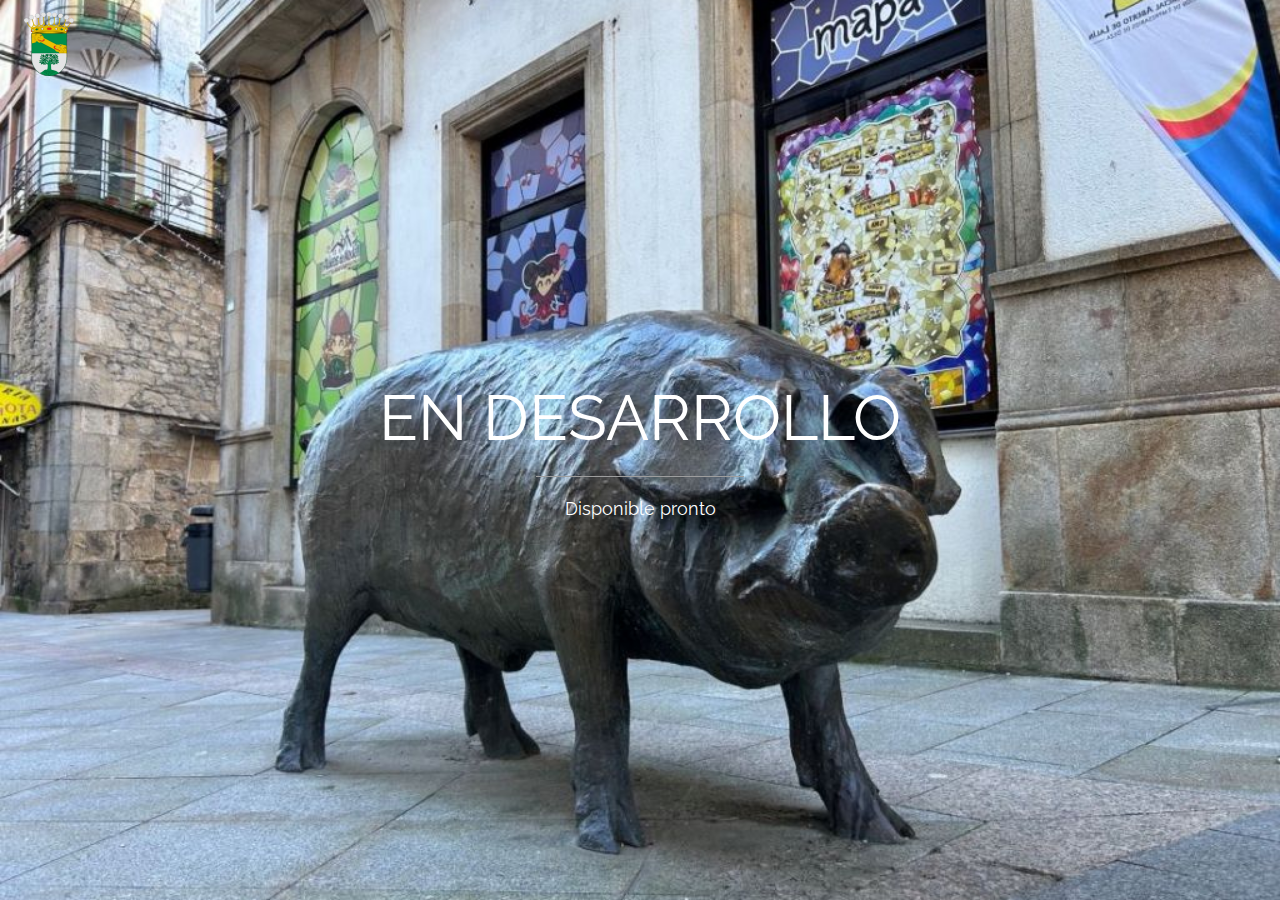
<file: index.html>
<!DOCTYPE html>
<html>
<head>
    <title>W3.CSS Template</title>
    <meta charset="UTF-8">
    <meta name="viewport" content="width=device-width, initial-scale=1">
    <link rel="stylesheet" href="https://www.w3schools.com/w3css/4/w3.css">
    <link rel="stylesheet" href="https://fonts.googleapis.com/css?family=Raleway">
    <link rel="stylesheet" href="css/pronto.css">
</head>

<body>

<div class="bgimg w3-display-container w3-animate-opacity w3-text-white">
    <div class="w3-display-topleft w3-padding-large w3-xlarge">
        <img src="/img/escudo.svg" alt="Escudo de Lalín" style="width:50px">
    </div>

    <div class="w3-display-middle">
        <h1 class="w3-jumbo w3-animate-top">EN DESARROLLO</h1>
        <hr class="w3-border-grey" style="margin:auto;width:40%">
        <p class="w3-large w3-center">Disponible pronto</p>
    </div>
</div>

</body>
</html>
</file>
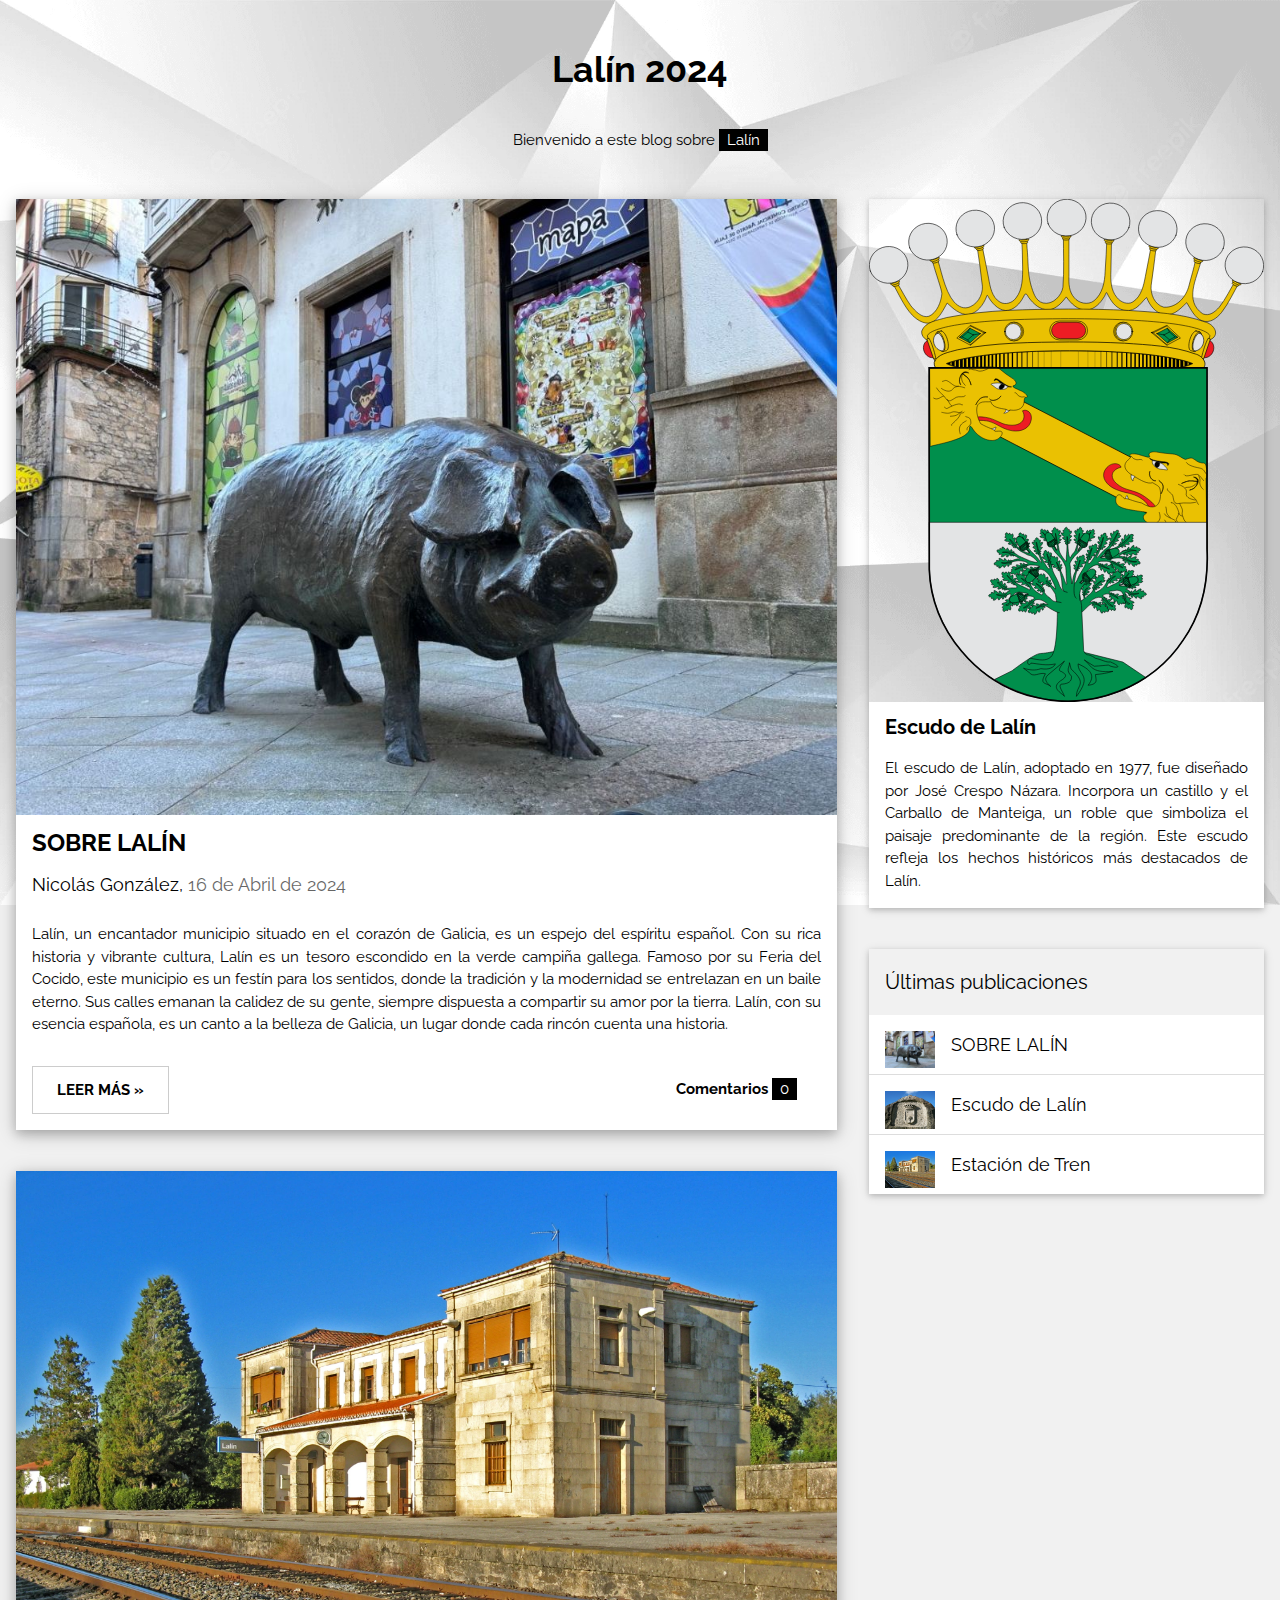
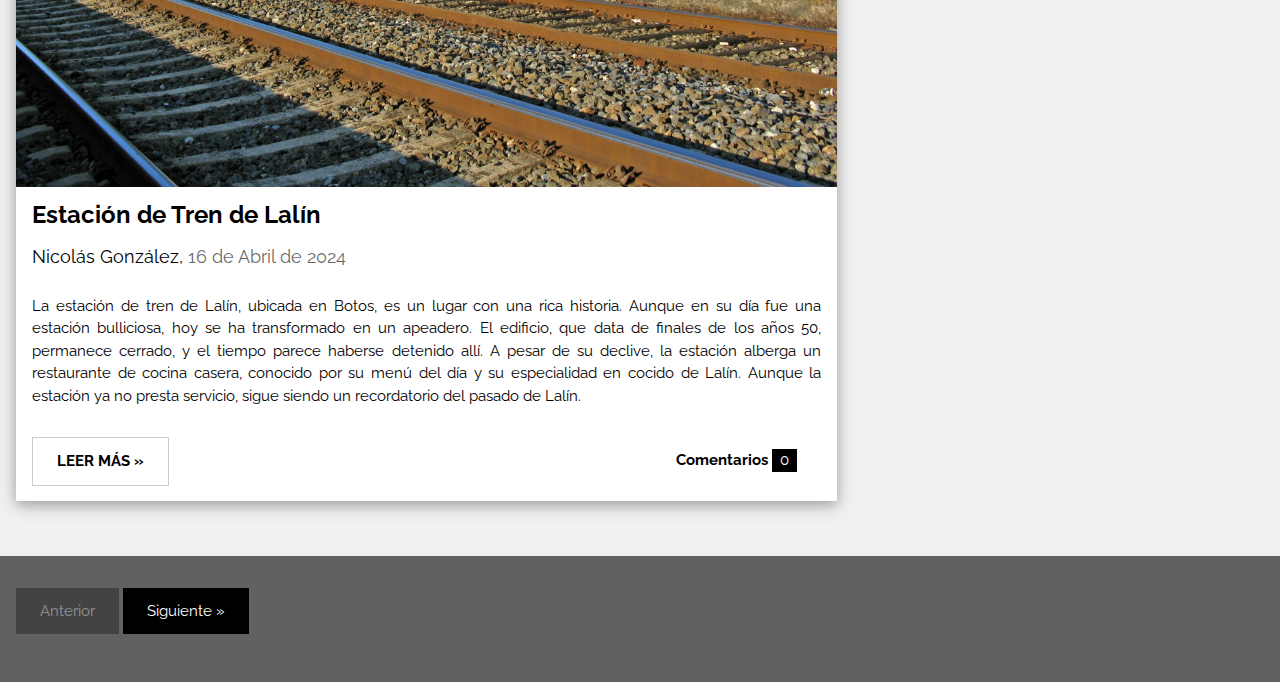
<file: index1.html>
<!DOCTYPE html>
<html>
<head>
  <title>Lalín 2024 | Inicio</title>
  <meta charset="UTF-8">
  <meta name="viewport" content="width=device-width, initial-scale=1">
  <link rel="stylesheet" href="https://www.w3schools.com/w3css/4/w3.css">
  <link rel="stylesheet" href="https://fonts.googleapis.com/css?family=Raleway">
  <link rel="stylesheet" href="css/styles.css">
  <link rel="icon" type="image/jpg" href="/img/escudo.svg">

</head>
<body class="w3-light-grey">

<!-- w3-content defines a container for fixed size centered content, 
and is wrapped around the whole page content, except for the footer in this example -->
<div class="w3-content" style="max-width:1400px">

<!-- Header -->
<header class="w3-container w3-center w3-padding-32"> 
  <h1><b>Lalín 2024</b></h1>
  <br>Bienvenido a este blog sobre <span class="w3-tag">Lalín</span>
</header>

<!-- Grid -->
<div class="w3-row">

<!-- Blog entries -->
<div class="w3-col l8 s12">
  <!-- Blog entry -->
  <div class="w3-card-4 w3-margin w3-white">
    <img src="/img/lalin.jpg" alt="Lalín" style="width: 100%;">
    <div class="w3-container">
      <h3><b>SOBRE LALÍN</b></h3>
      <h5>Nicolás González, <span class="w3-opacity">16 de Abril de 2024</span></h5>
    </div>

    <div class="w3-container">
      <p>Lalín, un encantador municipio situado en el corazón de Galicia, es un espejo del espíritu español. 
        Con su rica historia y vibrante cultura, Lalín es un tesoro escondido en la verde campiña gallega. 
        Famoso por su Feria del Cocido, este municipio es un festín para los sentidos, donde la tradición 
        y la modernidad se entrelazan en un baile eterno. Sus calles emanan la calidez de su gente, siempre 
        dispuesta a compartir su amor por la tierra. Lalín, con su esencia española, es un canto a la belleza 
        de Galicia, un lugar donde cada rincón cuenta una historia.
      </p>
      <div class="w3-row">
        <div class="w3-col m8 s12">
          <p><button class="w3-button w3-padding-large w3-white w3-border"><b>LEER MÁS »</b></button></p>
        </div>
        <div class="w3-col m4 w3-hide-small">
          <p><span class="w3-padding-large w3-right"><b>Comentarios</b> <span class="w3-tag">0</span></span></p>
        </div>
      </div>
    </div>
  </div>
  <hr>

  <!-- Blog entry -->
  <div class="w3-card-4 w3-margin w3-white">
  <img src="/img/tren.webp" alt="Estación" style="width:100%">
    <div class="w3-container">
      <h3><b>Estación de Tren de Lalín</b></h3>
      <h5>Nicolás González, <span class="w3-opacity">16 de Abril de 2024</span></h5>
    </div>

    <div class="w3-container">
      <p>La estación de tren de Lalín, ubicada en Botos, es un lugar con una rica historia.
        Aunque en su día fue una estación bulliciosa, hoy se ha transformado en un apeadero.
        El edificio, que data de finales de los años 50, permanece cerrado, y el tiempo parece
        haberse detenido allí. A pesar de su declive, la estación alberga un restaurante de
        cocina casera, conocido por su menú del día y su especialidad en cocido de Lalín.
        Aunque la estación ya no presta servicio, sigue siendo un recordatorio del pasado
        de Lalín.


      </p>
      <div class="w3-row">
        <div class="w3-col m8 s12">
          <p><button class="w3-button w3-padding-large w3-white w3-border"><b>LEER MÁS »</b></button></p>
        </div>
        <div class="w3-col m4 w3-hide-small">
          <p><span class="w3-padding-large w3-right"><b>Comentarios</b> <span class="w3-tag">0</span></span></p>
        </div>
      </div>
    </div>
  </div>
<!-- END BLOG ENTRIES -->
</div>

<!-- Introduction menu -->
<div class="w3-col l4">
  <!-- About Card -->
  <div class="w3-card w3-margin w3-margin-top">
  <img src="/img/escudo.svg" style="width:100%">
    <div class="w3-container w3-white">
      <h4><b>Escudo de Lalín</b></h4>
      <p>El escudo de Lalín, adoptado en 1977, fue diseñado por José Crespo Názara.
        Incorpora un castillo y el Carballo de Manteiga, un roble que simboliza el
        paisaje predominante de la región. Este escudo refleja los hechos históricos
        más destacados de Lalín.</p>
    </div>
  </div><hr>
  
  <!-- Posts -->
  <div class="w3-card w3-margin">
    <div class="w3-container w3-padding">
      <h4>Últimas publicaciones</h4>
    </div>

    <ul class="w3-ul w3-hoverable w3-white">
      <li class="w3-padding-16">
        <img src="/img/lalin.jpg" alt="Image" class="w3-left w3-margin-right" style="width:50px">
        <span class="w3-large">SOBRE LALÍN</span><br>
      </li>

      <li class="w3-padding-16">
        <img src="/img/escudo2.webp" alt="Image" class="w3-left w3-margin-right" style="width:50px">
        <span class="w3-large">Escudo de Lalín</span><br>
      </li> 

      <li class="w3-padding-16">
        <img src="/img/tren.webp" alt="Image" class="w3-left w3-margin-right" style="width:50px">
        <span class="w3-large">Estación de Tren</span>
      </li>   
    </ul>
  </div>
  
<!-- END Introduction Menu -->
</div>

<!-- END GRID -->
</div><br>

<!-- END w3-content -->
</div>

<!-- Footer -->
<footer class="w3-container w3-dark-grey w3-padding-32 w3-margin-top">
  <button class="w3-button w3-black w3-disabled w3-padding-large w3-margin-bottom">Anterior</button>
  <a href="pagina1.html"><button class="w3-button w3-black w3-padding-large w3-margin-bottom">Siguiente »</button></a>
</footer>

</body>
</html>
</file>
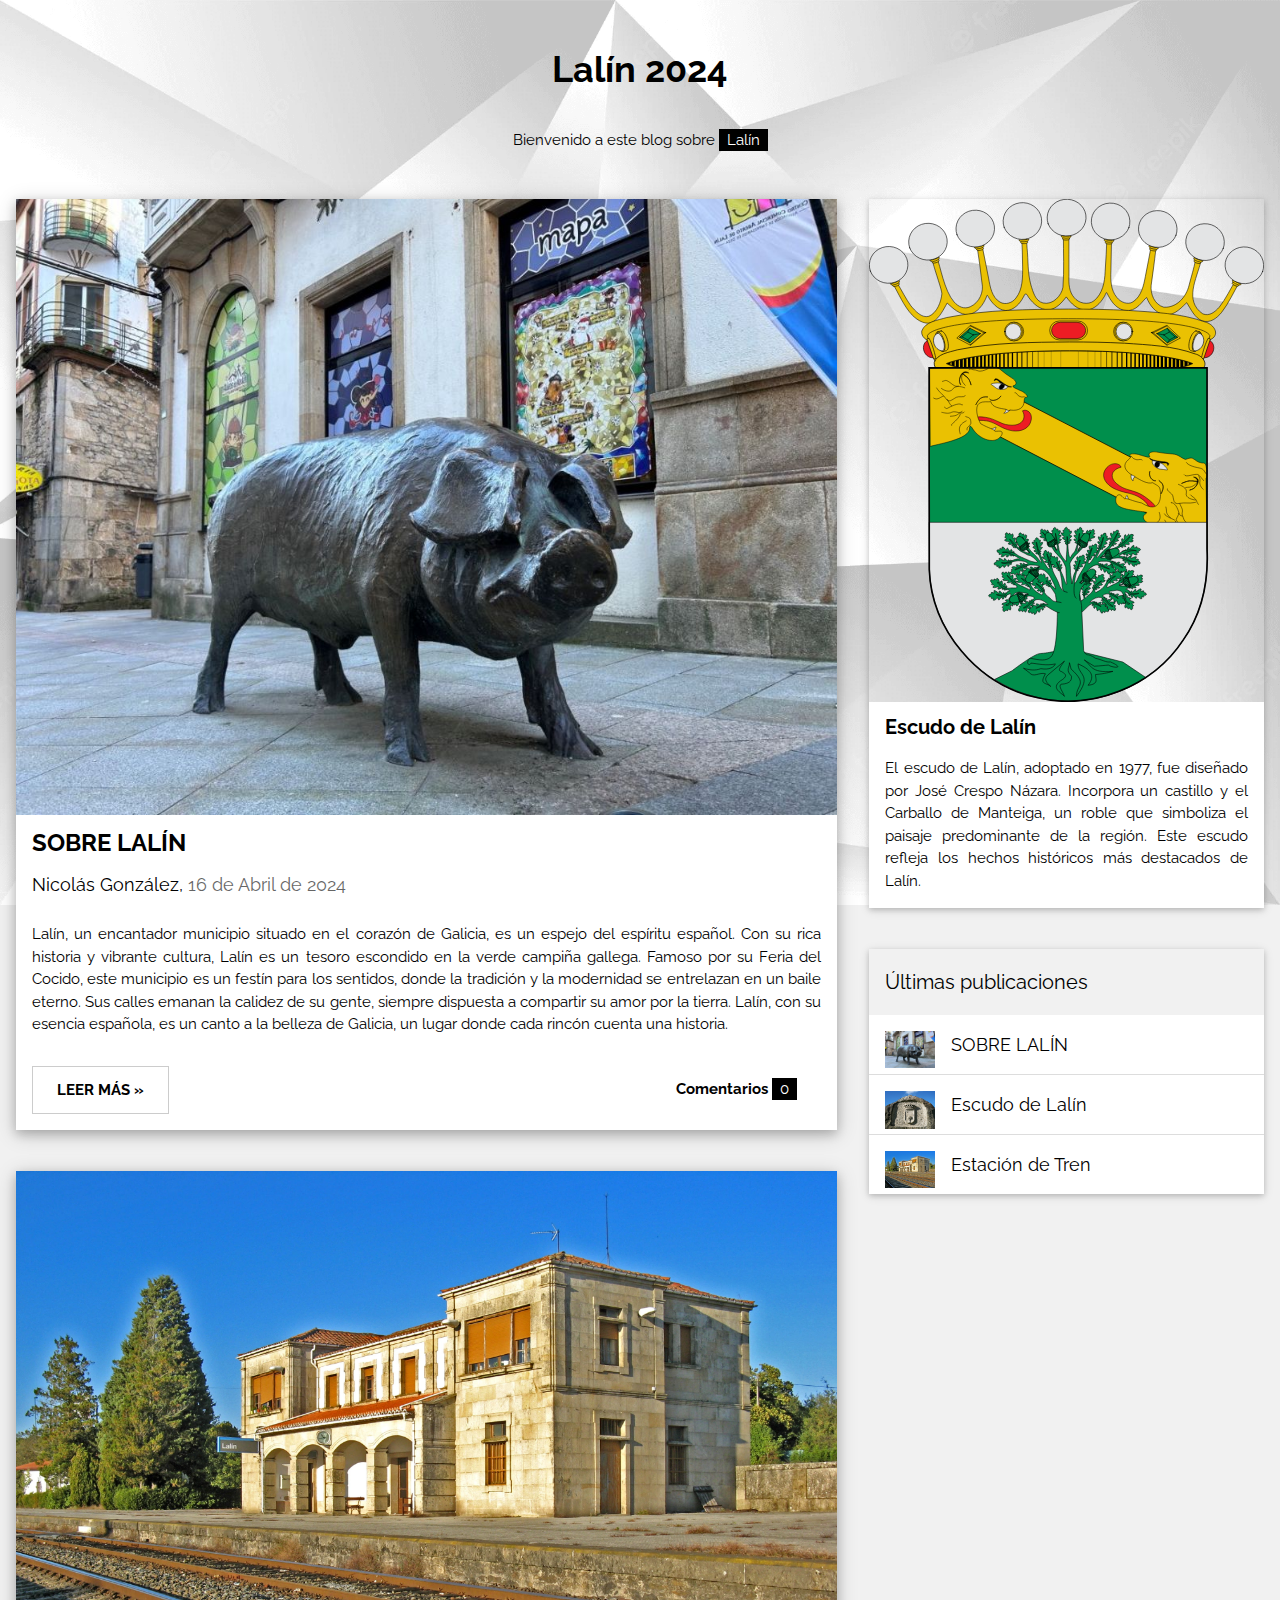
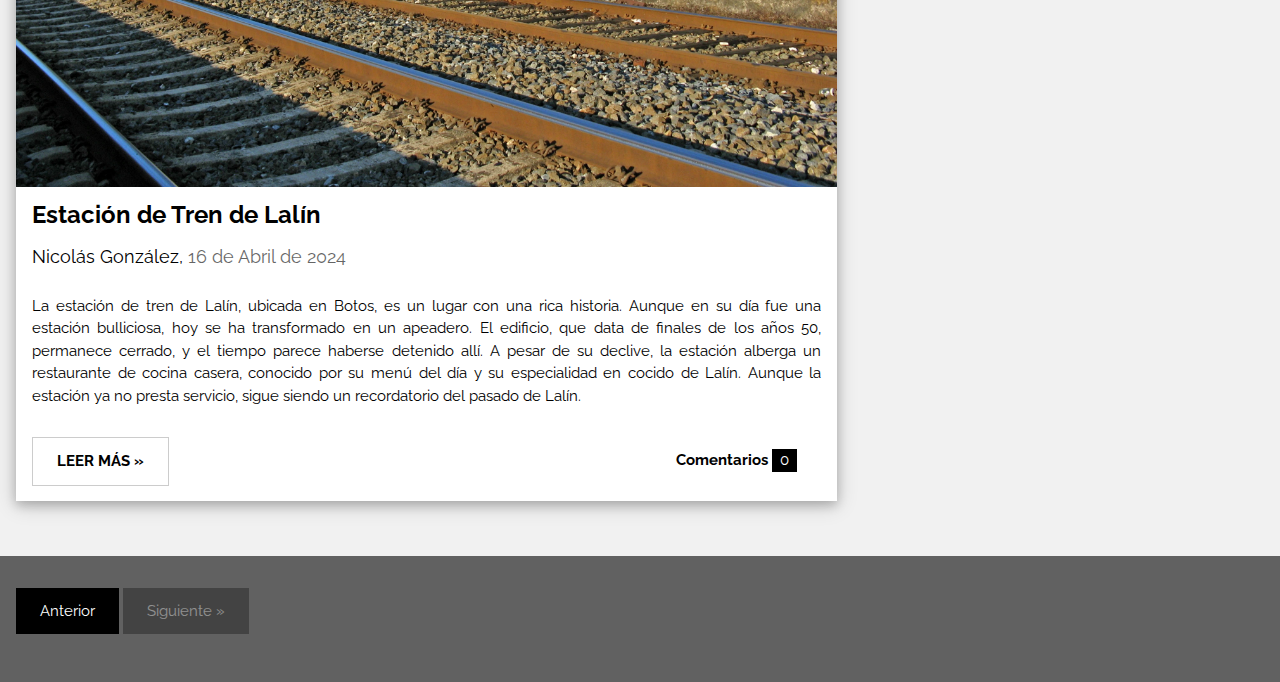
<file: pagina2.html>
<!DOCTYPE html>
<html>
<head>
  <title>Lalín 2024 | Página 2</title>
  <meta charset="UTF-8">
  <meta name="viewport" content="width=device-width, initial-scale=1">
  <link rel="stylesheet" href="https://www.w3schools.com/w3css/4/w3.css">
  <link rel="stylesheet" href="https://fonts.googleapis.com/css?family=Raleway">
  <link rel="stylesheet" href="css/styles.css">
  <link rel="icon" type="image/jpg" href="/img/escudo.svg">

</head>
<body class="w3-light-grey">

<!-- w3-content defines a container for fixed size centered content, 
and is wrapped around the whole page content, except for the footer in this example -->
<div class="w3-content" style="max-width:1400px">

<!-- Header -->
<header class="w3-container w3-center w3-padding-32"> 
  <h1><b>Lalín 2024</b></h1>
  <br>Bienvenido a este blog sobre <span class="w3-tag">Lalín</span>
</header>

<!-- Grid -->
<div class="w3-row">

<!-- Blog entries -->
<div class="w3-col l8 s12">
  <!-- Blog entry -->
  <div class="w3-card-4 w3-margin w3-white">
    <img src="/img/lalin.jpg" alt="Lalín" style="width: 100%;">
    <div class="w3-container">
      <h3><b>SOBRE LALÍN</b></h3>
      <h5>Nicolás González, <span class="w3-opacity">16 de Abril de 2024</span></h5>
    </div>

    <div class="w3-container">
      <p>Lalín, un encantador municipio situado en el corazón de Galicia, es un espejo del espíritu español. 
        Con su rica historia y vibrante cultura, Lalín es un tesoro escondido en la verde campiña gallega. 
        Famoso por su Feria del Cocido, este municipio es un festín para los sentidos, donde la tradición 
        y la modernidad se entrelazan en un baile eterno. Sus calles emanan la calidez de su gente, siempre 
        dispuesta a compartir su amor por la tierra. Lalín, con su esencia española, es un canto a la belleza 
        de Galicia, un lugar donde cada rincón cuenta una historia.
      </p>
      <div class="w3-row">
        <div class="w3-col m8 s12">
          <p><button class="w3-button w3-padding-large w3-white w3-border"><b>LEER MÁS »</b></button></p>
        </div>
        <div class="w3-col m4 w3-hide-small">
          <p><span class="w3-padding-large w3-right"><b>Comentarios</b> <span class="w3-tag">0</span></span></p>
        </div>
      </div>
    </div>
  </div>
  <hr>

  <!-- Blog entry -->
  <div class="w3-card-4 w3-margin w3-white">
  <img src="/img/tren.webp" alt="Norway" style="width:100%">
    <div class="w3-container">
      <h3><b>Estación de Tren de Lalín</b></h3>
      <h5>Nicolás González, <span class="w3-opacity">16 de Abril de 2024</span></h5>
    </div>

    <div class="w3-container">
      <p>La estación de tren de Lalín, ubicada en Botos, es un lugar con una rica historia.
        Aunque en su día fue una estación bulliciosa, hoy se ha transformado en un apeadero.
        El edificio, que data de finales de los años 50, permanece cerrado, y el tiempo parece
        haberse detenido allí. A pesar de su declive, la estación alberga un restaurante de
        cocina casera, conocido por su menú del día y su especialidad en cocido de Lalín.
        Aunque la estación ya no presta servicio, sigue siendo un recordatorio del pasado
        de Lalín.


      </p>
      <div class="w3-row">
        <div class="w3-col m8 s12">
          <p><button class="w3-button w3-padding-large w3-white w3-border"><b>LEER MÁS »</b></button></p>
        </div>
        <div class="w3-col m4 w3-hide-small">
          <p><span class="w3-padding-large w3-right"><b>Comentarios</b> <span class="w3-tag">0</span></span></p>
        </div>
      </div>
    </div>
  </div>
<!-- END BLOG ENTRIES -->
</div>

<!-- Introduction menu -->
<div class="w3-col l4">
  <!-- About Card -->
  <div class="w3-card w3-margin w3-margin-top">
  <img src="/img/escudo.svg" style="width:100%">
    <div class="w3-container w3-white">
      <h4><b>Escudo de Lalín</b></h4>
      <p>El escudo de Lalín, adoptado en 1977, fue diseñado por José Crespo Názara.
        Incorpora un castillo y el Carballo de Manteiga, un roble que simboliza el
        paisaje predominante de la región. Este escudo refleja los hechos históricos
        más destacados de Lalín.</p>
    </div>
  </div><hr>
  
  <!-- Posts -->
  <div class="w3-card w3-margin">
    <div class="w3-container w3-padding">
      <h4>Últimas publicaciones</h4>
    </div>

    <ul class="w3-ul w3-hoverable w3-white">
      <li class="w3-padding-16">
        <img src="/img/lalin.jpg" alt="Image" class="w3-left w3-margin-right" style="width:50px">
        <span class="w3-large">SOBRE LALÍN</span><br>
      </li>

      <li class="w3-padding-16">
        <img src="/img/escudo2.webp" alt="Image" class="w3-left w3-margin-right" style="width:50px">
        <span class="w3-large">Escudo de Lalín</span><br>
      </li> 

      <li class="w3-padding-16">
        <img src="/img/tren.webp" alt="Image" class="w3-left w3-margin-right" style="width:50px">
        <span class="w3-large">Estación de Tren</span>
      </li>   
    </ul>
  </div>
  
<!-- END Introduction Menu -->
</div>

<!-- END GRID -->
</div><br>

<!-- END w3-content -->
</div>

<!-- Footer -->
<footer class="w3-container w3-dark-grey w3-padding-32 w3-margin-top">
  <a href="pagina1.html"><button class="w3-button w3-black w3-padding-large w3-margin-bottom">Anterior</button></a>
  <button class="w3-button w3-black w3-disabled w3-padding-large w3-margin-bottom">Siguiente »</button>
</footer>

</body>
</html>
</file>
<file: css/pronto.css>
body,h1 {font-family: "Raleway", sans-serif}
body, html {height: 100%}

.bgimg {
  background-image: url('/img/lalin.jpg');
  min-height: 100%;
  background-position: center;
  background-size: cover;
}
</file>
<file: css/styles.css>
body,h1,h2,h3,h4,h5 {
    font-family: "Raleway", sans-serif;
}

p {
    text-align: justify;
}

body {
    background-image: url("/img/fondo.png");
    background-repeat: no-repeat;
    background-attachment: fixed;
    background-size: cover;
}

hr {
    border: none;
    height: 1px;
    background-color: transparent;
}
</file>
